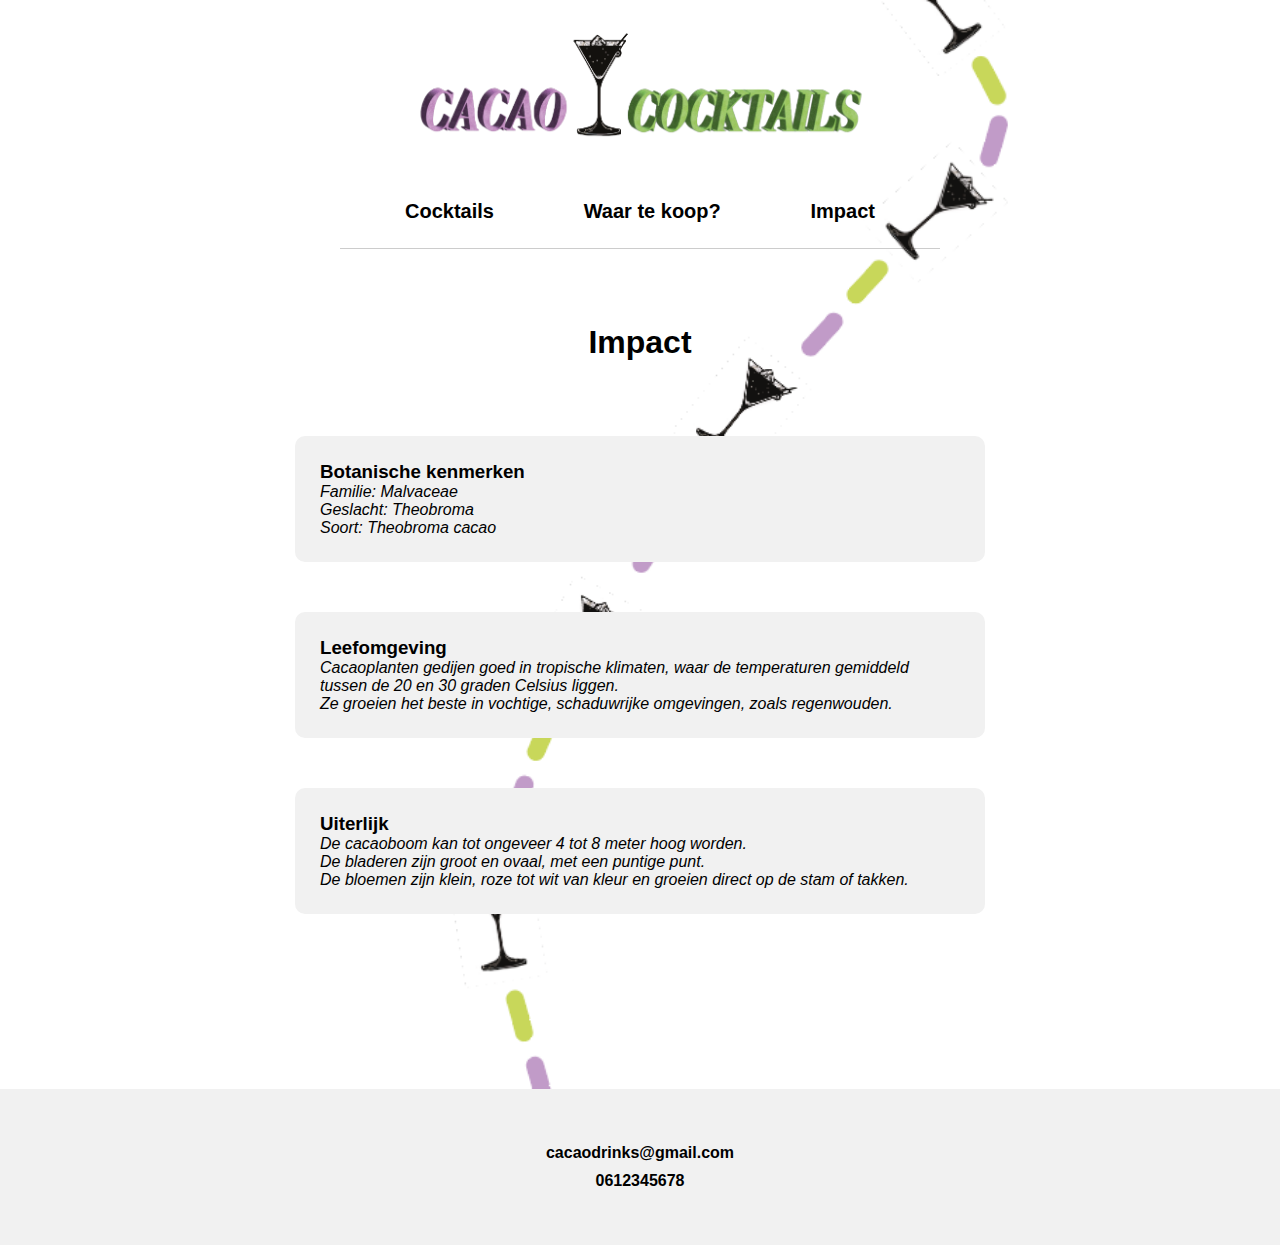
<file: impact.html>
<!DOCTYPE html>
<html lang="en">
<head>
    <meta charset="UTF-8">
    <meta name="viewport" content="width=device-width, initial-scale=1.0">
    <title>Cocktails</title>
    <link rel="stylesheet" href="css/styles.css">
</head>
<body>
    <nav>
        <img id="logo" src="img/logo.png" alt="Cacao Cocktails">
        <ul>
            <li><a href="index.html">Cocktails</a></li>
            <li><a href="waar-te-koop.html">Waar te koop?</a</li>
            <li><a href="">Impact</a></li>
        </ul>
    </nav>

    <main>
        <h1>Impact</h1>
        
        <div class="content">
            <div class="info">
                <h3>Botanische kenmerken</h3>
                <p>Familie: Malvaceae</p>
                <p>Geslacht: Theobroma</p>
                <p>Soort: Theobroma cacao</p>
            </div>
            <div class="info">
                <h3>Leefomgeving</h3>
                <p>Cacaoplanten gedijen goed in tropische klimaten, waar de temperaturen gemiddeld tussen de 20 en 30 graden Celsius liggen.</p>
                <p>Ze groeien het beste in vochtige, schaduwrijke omgevingen, zoals regenwouden.</p>
            </div>
            <div class="info">
                <h3>Uiterlijk</h3>
                <p>De cacaoboom kan tot ongeveer 4 tot 8 meter hoog worden.</p>
                <p>De bladeren zijn groot en ovaal, met een puntige punt.</p>
                <p>De bloemen zijn klein, roze tot wit van kleur en groeien direct op de stam of takken.</p>
    
            </div>
        </div>
    </main>
    <footer>
        <p><a href="mailto:cacaodrinks@gmail.com">cacaodrinks@gmail.com</a></p>
        <p>0612345678</p>
    </footer>
</body>
</html>
</file>
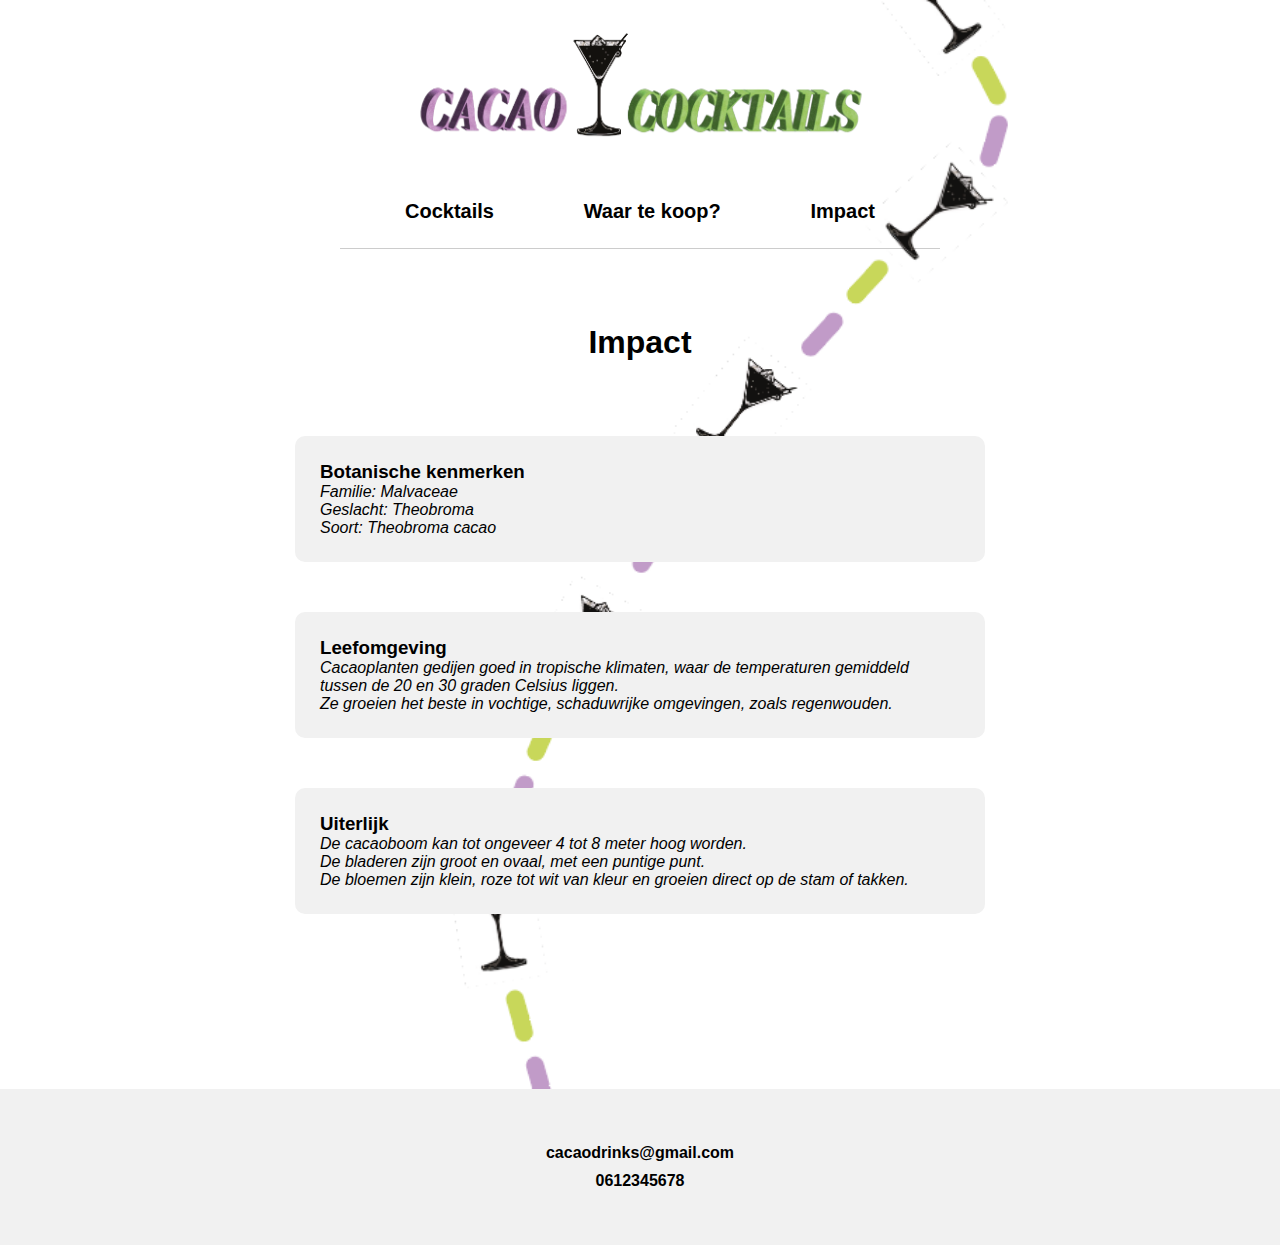
<file: sol/impact.html>
<!DOCTYPE html>
<html lang="en">
<head>
    <meta charset="UTF-8">
    <meta name="viewport" content="width=device-width, initial-scale=1.0">
    <title>Cocktails</title>
    <link rel="stylesheet" href="css/styles.css">
</head>
<body>
    <nav>
        <img id="logo" src="./img/logo.png" alt="Cacao Cocktails">
        <ul>
            <li><a href="./index.html">Cocktails</a></li>
            <li><a href="./waar-te-koop.html">Waar te koop?</a</li>
            <li><a href="">Impact</a></li>
        </ul>
    </nav>

    <main>
        <h1>Impact</h1>
        
        <div class="content">
            <div class="info">
                <h3>Botanische kenmerken</h3>
                <p>Familie: Malvaceae</p>
                <p>Geslacht: Theobroma</p>
                <p>Soort: Theobroma cacao</p>
            </div>
            <div class="info">
                <h3>Leefomgeving</h3>
                <p>Cacaoplanten gedijen goed in tropische klimaten, waar de temperaturen gemiddeld tussen de 20 en 30 graden Celsius liggen.</p>
                <p>Ze groeien het beste in vochtige, schaduwrijke omgevingen, zoals regenwouden.</p>
            </div>
            <div class="info">
                <h3>Uiterlijk</h3>
                <p>De cacaoboom kan tot ongeveer 4 tot 8 meter hoog worden.</p>
                <p>De bladeren zijn groot en ovaal, met een puntige punt.</p>
                <p>De bloemen zijn klein, roze tot wit van kleur en groeien direct op de stam of takken.</p>
    
            </div>
        </div>
    </main>
    <footer>
        <p><a href="mailto:cacaodrinks@gmail.com">cacaodrinks@gmail.com</a></p>
        <p>0612345678</p>
    </footer>
</body>
</html>
</file>
<file: css/styles.css>
* {
    /* Clear standaard styles */
    padding: 0;
    margin: 0;

    /* Font instellen */
    font-family: Arial, Helvetica, sans-serif;
}

body {
    /* Achtergrond */
    background-image: url('../img/achtergrond.png');
    background-repeat: no-repeat;
    background-size: cover;
}


a {
    /* Clear standaard link styles */
    color: inherit;
    text-decoration: inherit;
}

nav {
    /* Positionering elementen in midden */
    display: flex;
    flex-direction: column;
    align-items: center;
    width: 100%;
}


#logo {
    height: 175px;
}

nav ul {
    display: flex;
    width: 500px;
    
    padding: 25px 50px;

    /* Gebruik volledige breedte voor item distributie */
    justify-content: space-between;

    /* Grijze separator aan onderkant */
    border-bottom: 1px solid rgba(0,0,0,0.2);
}

nav ul li {
    /* Haal bullet point weg */
    list-style-type: none;

    /* Bold tekst */
    font-weight: bold;

    /* Ruimte tussen menu items */
    margin: 0px 15px;

    /* Grootte items */
    font-size: 1.25em;
}

main {
    display: flex;
    flex-direction: column;
    align-items: center;
    margin: 75px auto;
    max-width: 800px;
}

div.pictures {
    width: 100%;
}

div.pictures div.row {
    display: flex;
    align-items: center;
    margin-bottom: 100px;
}

div.pictures div.row.reversed {
    /* Draai volgorde elementen om */
    flex-direction: row-reverse;
}

div.pictures div.row img, 
div.pictures div.row div.text {
    margin: 0px 25px;
}

div.pictures div.row div.text {
    background: #f1f1f1;
    border-radius: 10px;
    padding: 10px;
}

div.pictures div.row img {
    width: 300px;
    border-radius: 10px;
}

div.reviews {
    width: 90%;
    display: flex;
    justify-content: space-between;
}

div.review {
    width: calc(100% / 3);
    margin: 0px 25px;
    padding: 10px;
    background: #f1f1f1;
    border-radius: 10px;

}
div.review div.rating {
    color: orange;
    display: flex;
}

div.kaart {
    display: flex;
    flex-direction: column;
    align-items: center;
}

div.kaart img {
    width: 90%;
    border-radius: 25px;
    margin-top: 50px;
}

div.kaart p {
    /* Content clipping */
    box-sizing: border-box;

    background: #f1f1f1;
    border-radius: 5px;
    padding: 25px;
    margin-top: 10px;
    width: 90%;
    text-align: center;
}

div.gallery img {
    height: 400px;
    border-radius: 10px;
    margin: 50px 25px;
}

div.content {
    margin: 50px 0px;
    display: flex;
    align-items: center;
    flex-direction: column;
}

div.info {
    background: #f1f1f1;
    border-radius: 10px;
    width: 80%;
    margin: 25px;
    padding: 25px;
}

div.info p {
    font-style: italic;
}

footer {
    width: 100%;
    padding: 50px 0px;
    margin-top: 100px;
    display: flex;
    align-items: center;
    flex-direction: column;
    background: #f1f1f1;
}

footer p {
    font-weight: bold;
    margin: 5px 0px;
}


@media only screen and (max-width: 768px) {
    #logo {
        height: 125px;
    }
    nav ul {
        width: 400px;
    }
    nav ul li {
        font-size: 1em;
        margin: 0px 25px;
    }

    div.pictures div.row img {
        width: 200px;
    }

    div.pictures div.row img, 
    div.pictures div.row div.text {
        margin: 0px 10px;
        font-size: 13px;
    }

    div.review {
        margin: 0px 10px;
    }

    h1 {
        font-size: 1.5em;
    }

    div.gallery img {
        height: 250px;
        margin: 50px 10px;
    }

}

@media only screen and (max-width: 576px) {
    #logo {
        height: 100px;
    }
    nav ul {
        width: 300px;
    }
    nav ul li {
        font-size: 0.9em;
        margin: 0px 15px;
    }

    div.pictures div.row {
        margin-bottom: 50px;
    }
    div.pictures div.row img {
        width: 100px;
    }

    div.pictures div.row img, 
    div.pictures div.row div.text {
        font-size: 10px;
    }

    div.review {
        margin: 0px 10px;
    }

    h1 {
        font-size: 1.3em;
    }

    div.gallery img {
        height: 200px;
    }
}
</file>
<file: sol/css/styles.css>
* {
    /* Clear standaard styles */
    padding: 0;
    margin: 0;

    /* Font instellen */
    font-family: Arial, Helvetica, sans-serif;
}

body {
    /* Achtergrond */
    background-image: url('../img/achtergrond.png');
    background-repeat: no-repeat;
    background-size: cover;
}


a {
    /* Clear standaard link styles */
    color: inherit;
    text-decoration: inherit;
}

nav {
    /* Positionering elementen in midden */
    display: flex;
    flex-direction: column;
    align-items: center;
    width: 100%;
}


#logo {
    height: 175px;
}

nav ul {
    display: flex;
    width: 500px;
    
    padding: 25px 50px;

    /* Gebruik volledige breedte voor item distributie */
    justify-content: space-between;

    /* Grijze separator aan onderkant */
    border-bottom: 1px solid rgba(0,0,0,0.2);
}

nav ul li {
    /* Haal bullet point weg */
    list-style-type: none;

    /* Bold tekst */
    font-weight: bold;

    /* Ruimte tussen menu items */
    margin: 0px 15px;

    /* Grootte items */
    font-size: 1.25em;
}

main {
    display: flex;
    flex-direction: column;
    align-items: center;
    margin: 75px auto;
    max-width: 800px;
}

div.pictures {
    width: 100%;
}

div.pictures div.row {
    display: flex;
    align-items: center;
    margin-bottom: 100px;
}

div.pictures div.row.reversed {
    /* Draai volgorde elementen om */
    flex-direction: row-reverse;
}

div.pictures div.row img, 
div.pictures div.row div.text {
    margin: 0px 25px;
}

div.pictures div.row div.text {
    background: #f1f1f1;
    border-radius: 10px;
    padding: 10px;
}

div.pictures div.row img {
    width: 300px;
    border-radius: 10px;
}

div.reviews {
    width: 90%;
    display: flex;
    justify-content: space-between;
}

div.review {
    width: calc(100% / 3);
    margin: 0px 25px;
    padding: 10px;
    background: #f1f1f1;
    border-radius: 10px;

}
div.review div.rating {
    color: orange;
    display: flex;
}

div.kaart {
    display: flex;
    flex-direction: column;
    align-items: center;
}

div.kaart img {
    width: 90%;
    border-radius: 25px;
    margin-top: 50px;
}

div.kaart p {
    /* Content clipping */
    box-sizing: border-box;

    background: #f1f1f1;
    border-radius: 5px;
    padding: 25px;
    margin-top: 10px;
    width: 90%;
    text-align: center;
}

div.gallery img {
    height: 400px;
    border-radius: 10px;
    margin: 50px 25px;
}

div.content {
    margin: 50px 0px;
    display: flex;
    align-items: center;
    flex-direction: column;
}

div.info {
    background: #f1f1f1;
    border-radius: 10px;
    width: 80%;
    margin: 25px;
    padding: 25px;
}

div.info p {
    font-style: italic;
}

footer {
    width: 100%;
    padding: 50px 0px;
    margin-top: 100px;
    display: flex;
    align-items: center;
    flex-direction: column;
    background: #f1f1f1;
}

footer p {
    font-weight: bold;
    margin: 5px 0px;
}


@media only screen and (max-width: 768px) {
    #logo {
        height: 125px;
    }
    nav ul {
        width: 400px;
    }
    nav ul li {
        font-size: 1em;
        margin: 0px 25px;
    }

    div.pictures div.row img {
        width: 200px;
    }

    div.pictures div.row img, 
    div.pictures div.row div.text {
        margin: 0px 10px;
        font-size: 13px;
    }

    div.review {
        margin: 0px 10px;
    }

    h1 {
        font-size: 1.5em;
    }

    div.gallery img {
        height: 250px;
        margin: 50px 10px;
    }

}

@media only screen and (max-width: 576px) {
    #logo {
        height: 100px;
    }
    nav ul {
        width: 300px;
    }
    nav ul li {
        font-size: 0.9em;
        margin: 0px 15px;
    }

    div.pictures div.row {
        margin-bottom: 50px;
    }
    div.pictures div.row img {
        width: 100px;
    }

    div.pictures div.row img, 
    div.pictures div.row div.text {
        font-size: 10px;
    }

    div.review {
        margin: 0px 10px;
    }

    h1 {
        font-size: 1.3em;
    }

    div.gallery img {
        height: 200px;
    }
}
</file>
